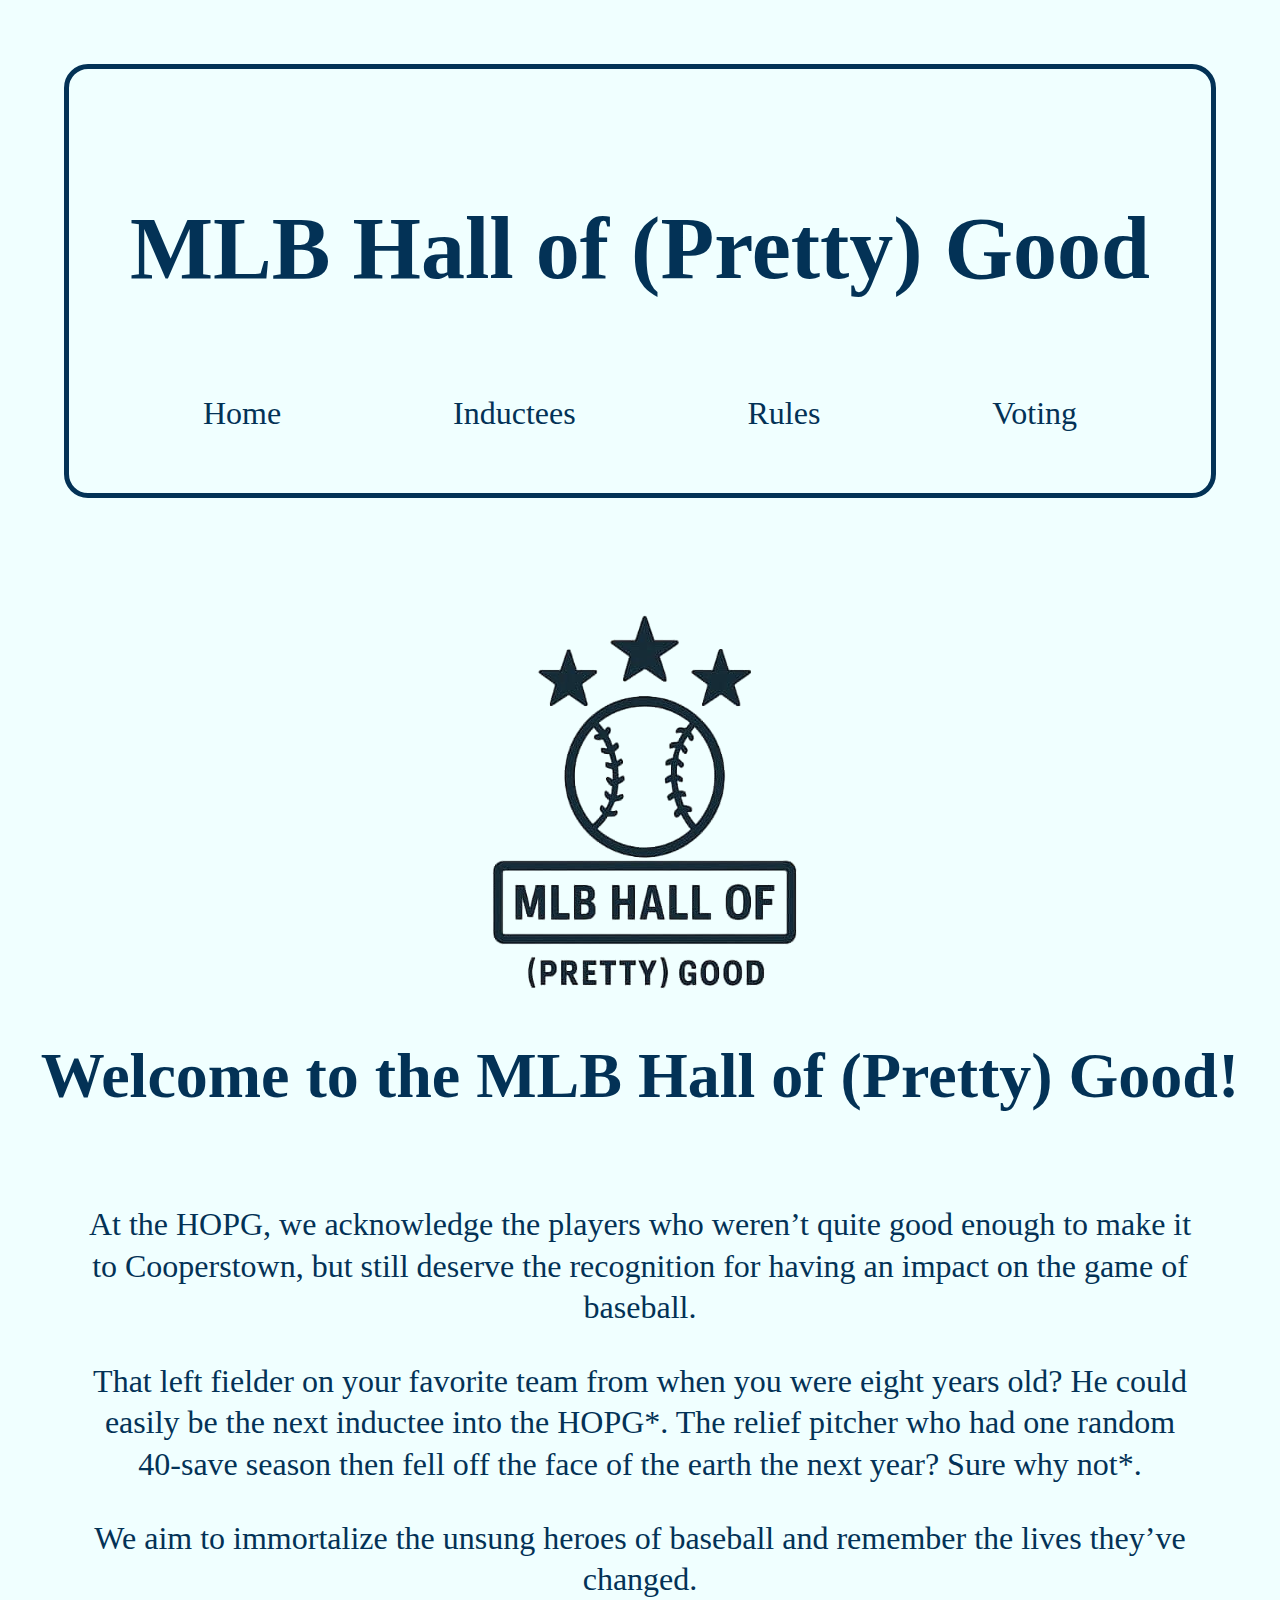
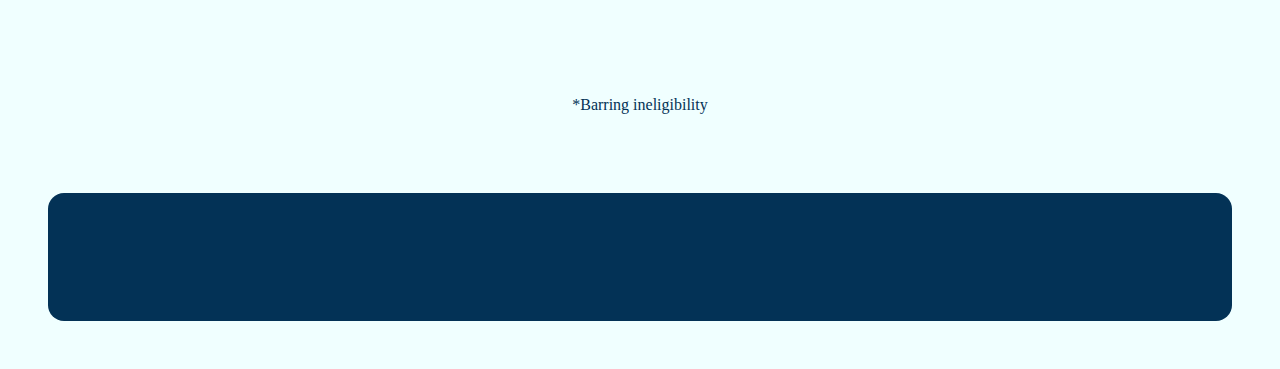
<file: final 2/index.html>
<!DOCTYPE html>
<html lang="en">
<head>
  <meta charset="UTF-8">
  <meta name="viewport" content="width=device-width, initial-scale=1.0">
  <title>Hall of Pretty Good</title>
  <link rel="icon" type="image/png" href="images/logo.png">
  <link rel="stylesheet" href="reset copy.css">
  <link rel="stylesheet" href="main.css">
  <link rel="preconnect" href="https://fonts.googleapis.com">
  <link rel="preconnect" href="https://fonts.gstatic.com" crossorigin>
  <link href="https://fonts.googleapis.com/css2?family=Cinzel:wght@400..900&family=Marhey:wght@300..700&display=swap" rel="stylesheet">
  <link rel="stylesheet" href="https://use.fontawesome.com/releases/v5.15.4/css/all.css" integrity="sha384-DyZ88mC6Up2uqS4h/KRgHuoeGwBcD4Ng9SiP4dIRy0EXTlnuz47vAwmeGwVChigm" crossorigin="anonymous"/>
  
</head>



<body>
  <div class="everything">
    <div class="wrapper">
      <header>
        <h1>MLB Hall of (Pretty) Good</h1>
        <nav>
          <ul>
            <li><a href="index.html">Home</a></li>
            <li><a href="inductees.html">Inductees</a></li>
            <li><a href="rules.html">Rules</a></li>
            <li><a href="voting.html">Voting</a></li>
          </ul>
        </nav>
      </header>
    </div>

  
 
 
  <main>

    <div class="logo">
      <img src="images/5835a365dc85d5e8316fb5c701685914.png" alt="MLB Hall of (Pretty) Good Logo">
    </div>

<h1>Welcome to the MLB Hall of (Pretty) Good!</h1> 

    <div class="main-text">
      
      <p>At the HOPG, we acknowledge the players who weren’t quite good enough to make it to Cooperstown, but still deserve the recognition for having an impact on the game of baseball.</p> 

      <p>That left fielder on your favorite team from when you were eight years old? He could easily be the next inductee into the HOPG*. The relief pitcher who had one random 40-save season then fell off the face of the earth the next year? Sure why not*. </p>

      <p>We aim to immortalize the unsung heroes of baseball and remember the lives they’ve changed.</p>
    </div>
   
    <div class="main-smalltext">
      <p>*Barring ineligibility</p>
    </div>


  </main>
  



<div class="wrapper">
  <div class="footer-logo">
    <footer>
      <a href="https://www.instagram.com/mlbhallofgood/" target="_blank"><i class="fab fa-instagram"></i></a>
      <a href="https://x.com/hallofgoodpod" target="_blank"><i class="fab fa-twitter"></i></a>
      <a href="https://www.youtube.com/@MLBHallOfPrettyGoodPodcast" target="_blank"><i class="fab fa-youtube"></i></a>
    </footer>
  </div>
</div>
  






















</div>
</body>
</html>
</file>
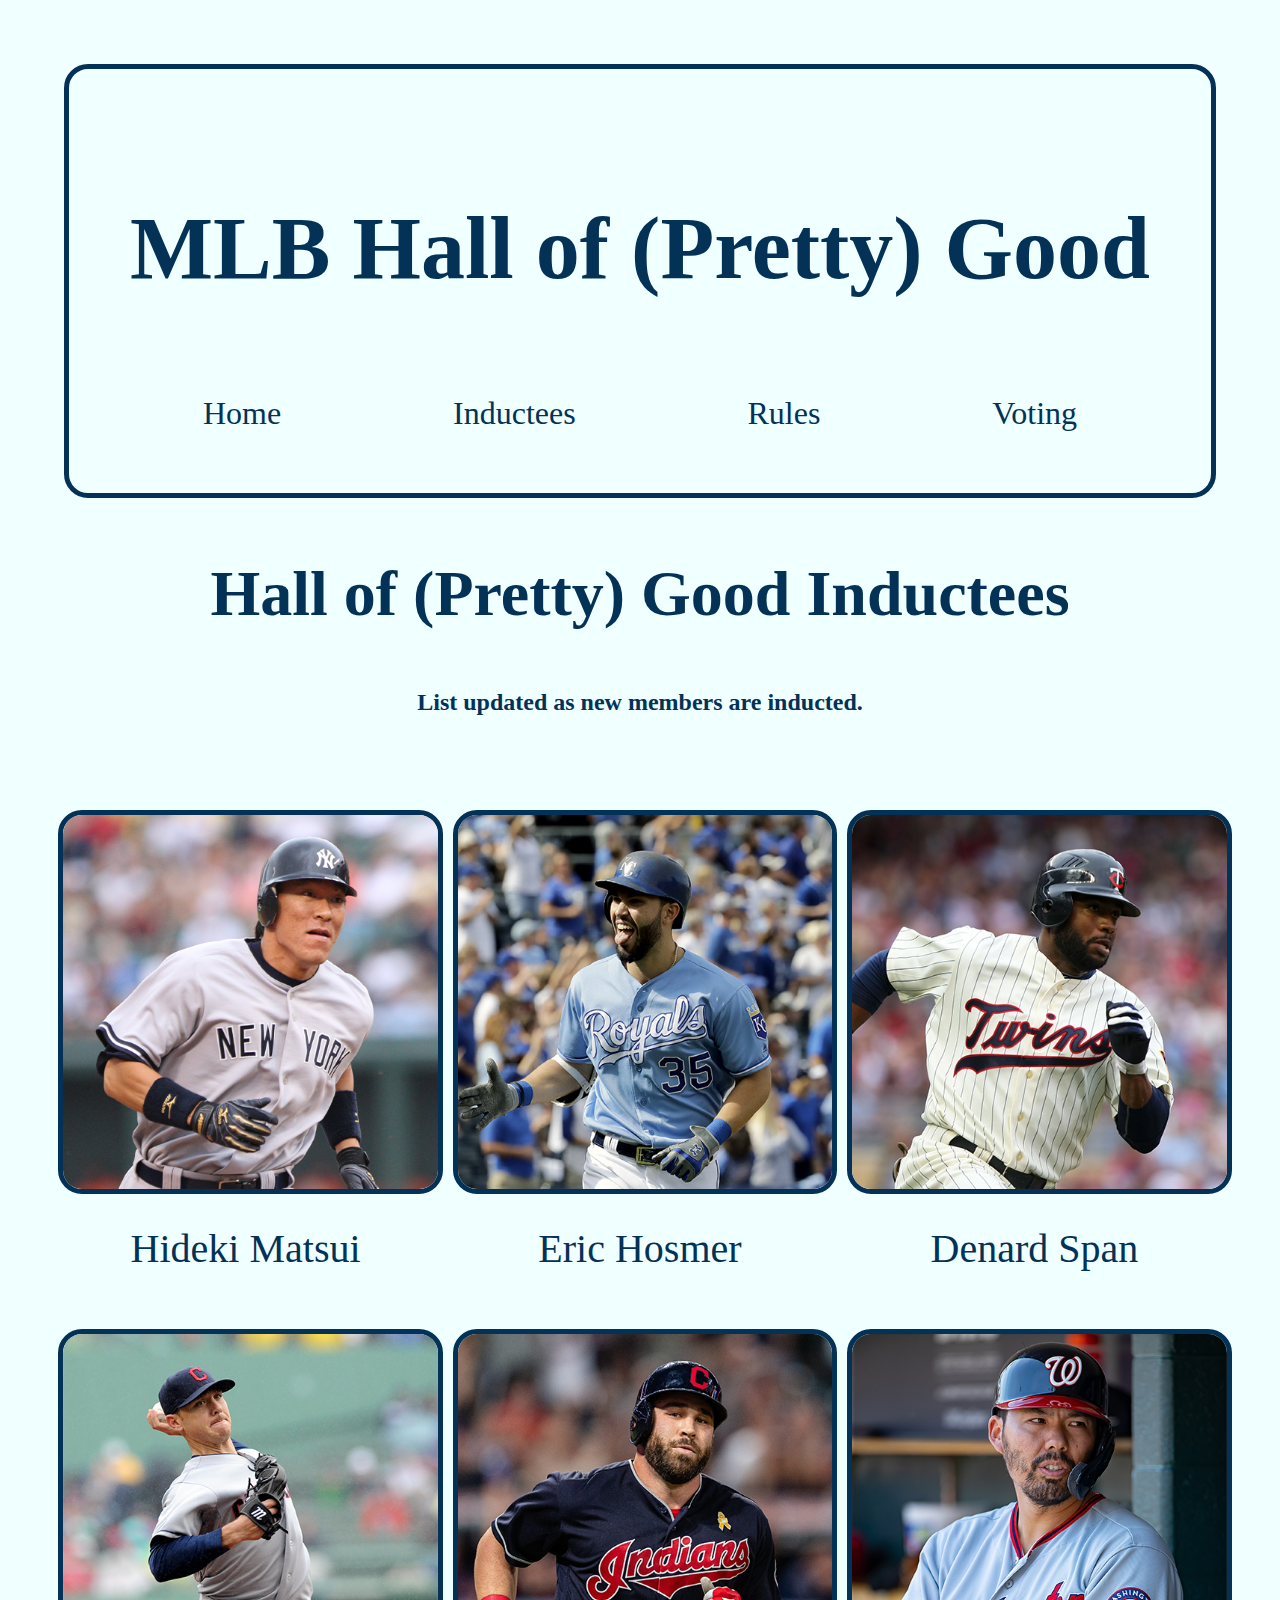
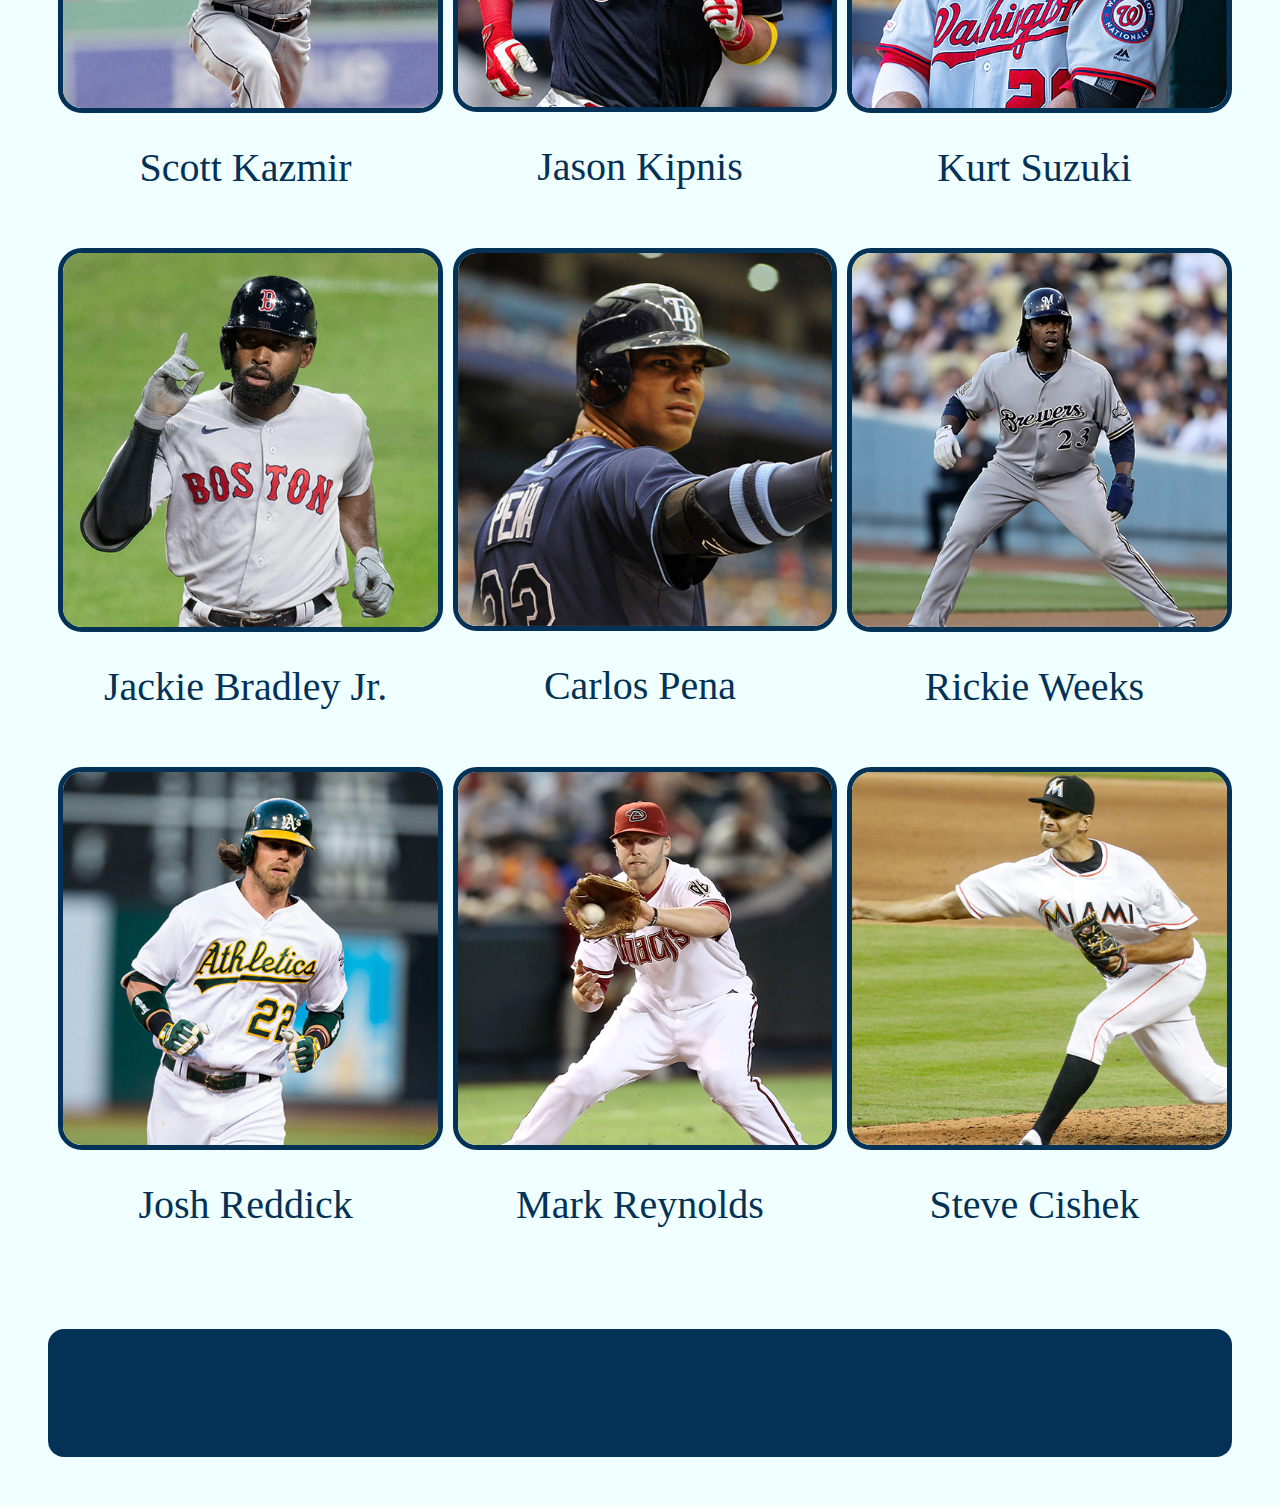
<file: final 2/inductees.html>
<!DOCTYPE html>
<html lang="en">
<head>
  <meta charset="UTF-8">
  <meta name="viewport" content="width=device-width, initial-scale=`">
  <title>Inductees</title>
  <link rel="icon" type="image/png" href="images/logo.png">
  <link rel="stylesheet" href="reset copy.css">
  <link rel="stylesheet" href="main.css">
  <link rel="preconnect" href="https://fonts.googleapis.com">
  <link rel="preconnect" href="https://fonts.gstatic.com" crossorigin>
  <link href="https://fonts.googleapis.com/css2?family=Cinzel:wght@400..900&family=Marhey:wght@300..700&display=swap" rel="stylesheet">
  <link rel="stylesheet" href="https://use.fontawesome.com/releases/v5.15.4/css/all.css" integrity="sha384-DyZ88mC6Up2uqS4h/KRgHuoeGwBcD4Ng9SiP4dIRy0EXTlnuz47vAwmeGwVChigm" crossorigin="anonymous"/>
 <link rel="stylesheet" href="images/">
</head>
<body>
  

<div class="everything">
  <div class="wrapper">
      <header>
        <h1>MLB Hall of (Pretty) Good</h1>
        <nav>
          <ul>
            <li><a href="index.html">Home</a></li>
            <li><a href="inductees.html">Inductees</a></li>
            <li><a href="rules.html">Rules</a></li>
            <li><a href="voting.html">Voting</a></li>
          </ul>
        </nav>
      </header>
    <h1>Hall of (Pretty) Good Inductees</h1>

  

    <h2>List updated as new members are inducted.</h2>

  </div>

 <div class="inductees"></div>

<main>
 
  
    <div class="image-row">
      <div class="player">
        <a href="https://www.baseball-reference.com/players/m/matsuhi01.shtml" target="_blank">
          <img src="images/matsui_0000s_0000_Hideki_Matsui_in_USA-8.png" alt="Hideki Matsui">
        </a>
          <p>Hideki Matsui</p>
      </div>
      <div class="player">
        <a href="https://www.baseball-reference.com/players/h/hosmeer01.shtml" target="_blank">
          <img src="images/hosmer.png" alt="Eric Hosmer">
        </a>
          <p>Eric Hosmer</p>
      </div>
      <div class="player">  
        <a href="https://www.baseball-reference.com/players/s/spande01.shtml" target="_blank">
          <img src="images/span.png" alt="Denard Span">
        </a>
          <p>Denard Span</p>
      </div>
      <div class="player">
        <a href="https://www.baseball-reference.com/players/k/kazmisc01.shtml" target="_blank">
          <img src="images/kazmir.png" alt="Scott Kazmir">
        </a>
          <p>Scott Kazmir</p>
      </div>
      <div class="player">
        <a href="https://www.baseball-reference.com/players/k/kipnija01.shtml" target="_blank">
          <img src="images/kipnis.png" alt="Jason Kipnis">
        </a>
          <p>Jason Kipnis</p>
      </div>
      <div class="player">
        <a href="https://www.baseball-reference.com/players/s/suzukku01.shtml" target="_blank">
          <img src="images/suzuki.png" alt="Kurt Suzuki">
        </a>
          <p>Kurt Suzuki</p>
      </div>
      <div class="player">
        <a href="https://www.baseball-reference.com/players/b/bradlja02.shtml" target="_blank">
          <img src="images/jbj.png" alt="Jackie Bradley Jr">
        </a>
          <p>Jackie Bradley Jr.</p>
      </div>
      <div class="player">
        <a href="https://www.baseball-reference.com/players/p/penaca01.shtml" target="_blank">
          <img src="images/pena.png" alt="Carlos Pena">
        </a>
          <p>Carlos Pena</p>
      </div>
      <div class="player">
        <a href="https://www.baseball-reference.com/players/w/weeksri01.shtml" target="_blank">
          <img src="images/weeks.png" alt="Rickie Weeks Jr.">
        </a>
          <p>Rickie Weeks</p>
      </div>
      <div class="player">
        <a href="https://www.baseball-reference.com/players/r/reddijo01.shtml" target="_blank">
          <img src="images/reddick.png" alt="Josh Reddick">
        </a>
          <p>Josh Reddick</p>
      </div>
      <div class="player">
        <a href="https://www.baseball-reference.com/players/r/reynoma01.shtml" target="_blank">
          <img src="images/reynolds.png" alt="Mark Reynolds">
        </a>
          <p>Mark Reynolds</p>
      </div>
      <div class="player">
        <a href="https://www.baseball-reference.com/players/c/cishest01.shtml" target="_blank">
          <img src="images/cishek.png" alt="Steve Cishek">
        </a>
          <p>Steve Cishek</p>
      </div>
    </div>

   


</main>



  <div class="wrapper">
    <div class="footer-logo">
      <footer>
        <a href="https://www.instagram.com/mlbhallofgood/" target="_blank"><i class="fab fa-instagram"></i></a>
        <a href="https://x.com/hallofgoodpod" target="_blank"><i class="fab fa-twitter"></i></a>
        <a href="https://www.youtube.com/@MLBHallOfPrettyGoodPodcast" target="_blank"><i class="fab fa-youtube"></i></a>
    </footer>
    </div>
  </div>



</div>
</body>
</html>
</file>
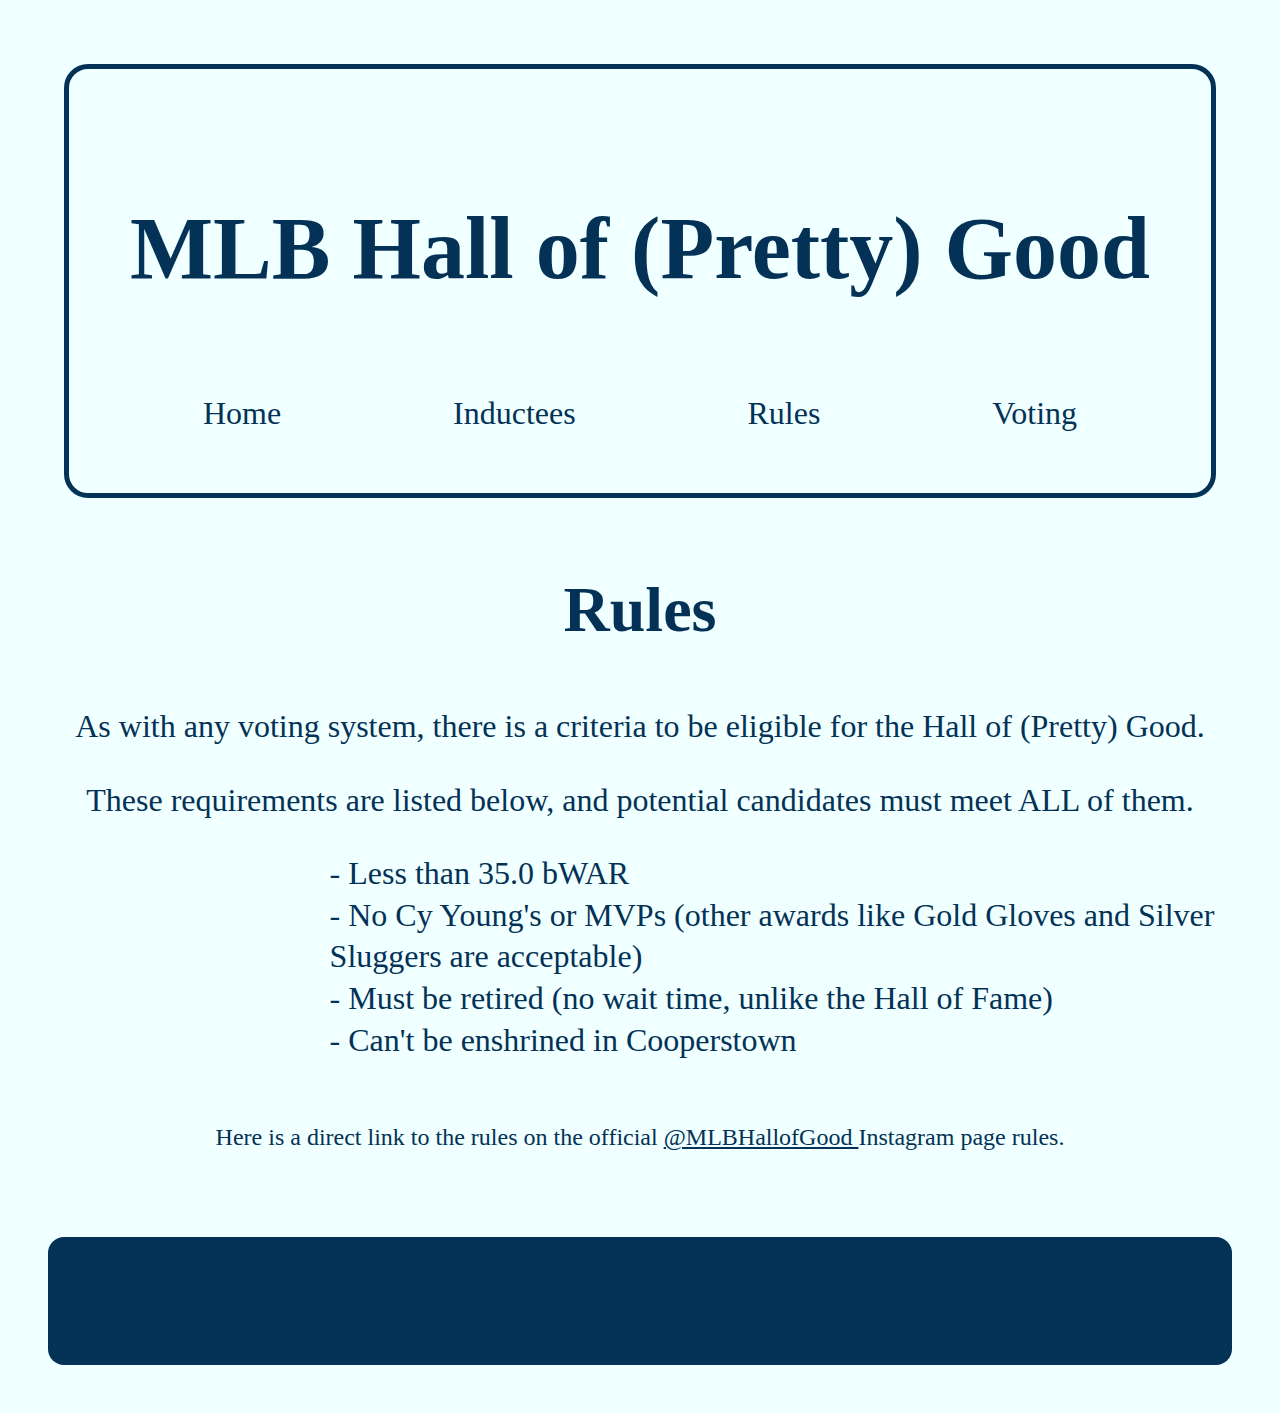
<file: final 2/rules.html>
<!DOCTYPE html>
<html lang="en">
<head>
  <meta charset="UTF-8">
  <meta name="viewport" content="width=device-width, initial-scale=1.0">
  <title>Rules</title>
  <link rel="icon" type="image/png" href="images/logo.png">
  <link rel="stylesheet" href="reset copy.css">
  <link rel="stylesheet" href="main.css">
  <link rel="preconnect" href="https://fonts.googleapis.com">
  <link rel="preconnect" href="https://fonts.gstatic.com" crossorigin>
  <link href="https://fonts.googleapis.com/css2?family=Cinzel:wght@400..900&family=Marhey:wght@300..700&display=swap" rel="stylesheet">
  <link rel="stylesheet" href="https://use.fontawesome.com/releases/v5.15.4/css/all.css" integrity="sha384-DyZ88mC6Up2uqS4h/KRgHuoeGwBcD4Ng9SiP4dIRy0EXTlnuz47vAwmeGwVChigm" crossorigin="anonymous"/>
</head>
<body>
  
<div class="everything">
<div class="wrapper">
    <header>
      <h1>MLB Hall of (Pretty) Good</h1>
      <nav>
        <ul>
          <li><a href="index.html">Home</a></li>
          <li><a href="inductees.html">Inductees</a></li>
          <li><a href="rules.html">Rules</a></li>
          <li><a href="voting.html">Voting</a></li>
        </ul>
      </nav>
    </header>
</div>

<main>

   <h1>Rules</h1>

    <div class="rules">

        <p>As with any voting system, there is a criteria to be eligible for the Hall of (Pretty) Good.</p>
        <p>These requirements are listed below, and potential candidates must meet ALL of them.</p>
       <ul>
          <li>- Less than 35.0 bWAR</li>
         <li>- No Cy Young's or MVPs (other awards like Gold Gloves and Silver Sluggers are acceptable)</li>
         <li>- Must be retired (no wait time, unlike the Hall of Fame)</li>
          <li>- Can't be enshrined in Cooperstown</li>
        </ul>
    </div>


<div class="rules-link">
  <p>Here is a direct link to the rules on the official <a href="https://www.instagram.com/p/DKMr-f0uCaI/?img_index=1" target="_blank">@MLBHallofGood </a>Instagram page rules.</p>
</div>

</main>






<div class="wrapper">
  <div class="footer-logo">
    <footer>
      <a href="https://www.instagram.com/mlbhallofgood/" target="_blank"><i class="fab fa-instagram"></i></a>
      <a href="https://x.com/hallofgoodpod" target="_blank"><i class="fab fa-twitter"></i></a>
      <a href="https://www.youtube.com/@MLBHallOfPrettyGoodPodcast" target="_blank"><i class="fab fa-youtube"></i></a>
    </footer>
  </div>
</div>

</div> 
</body>
</html>
</file>
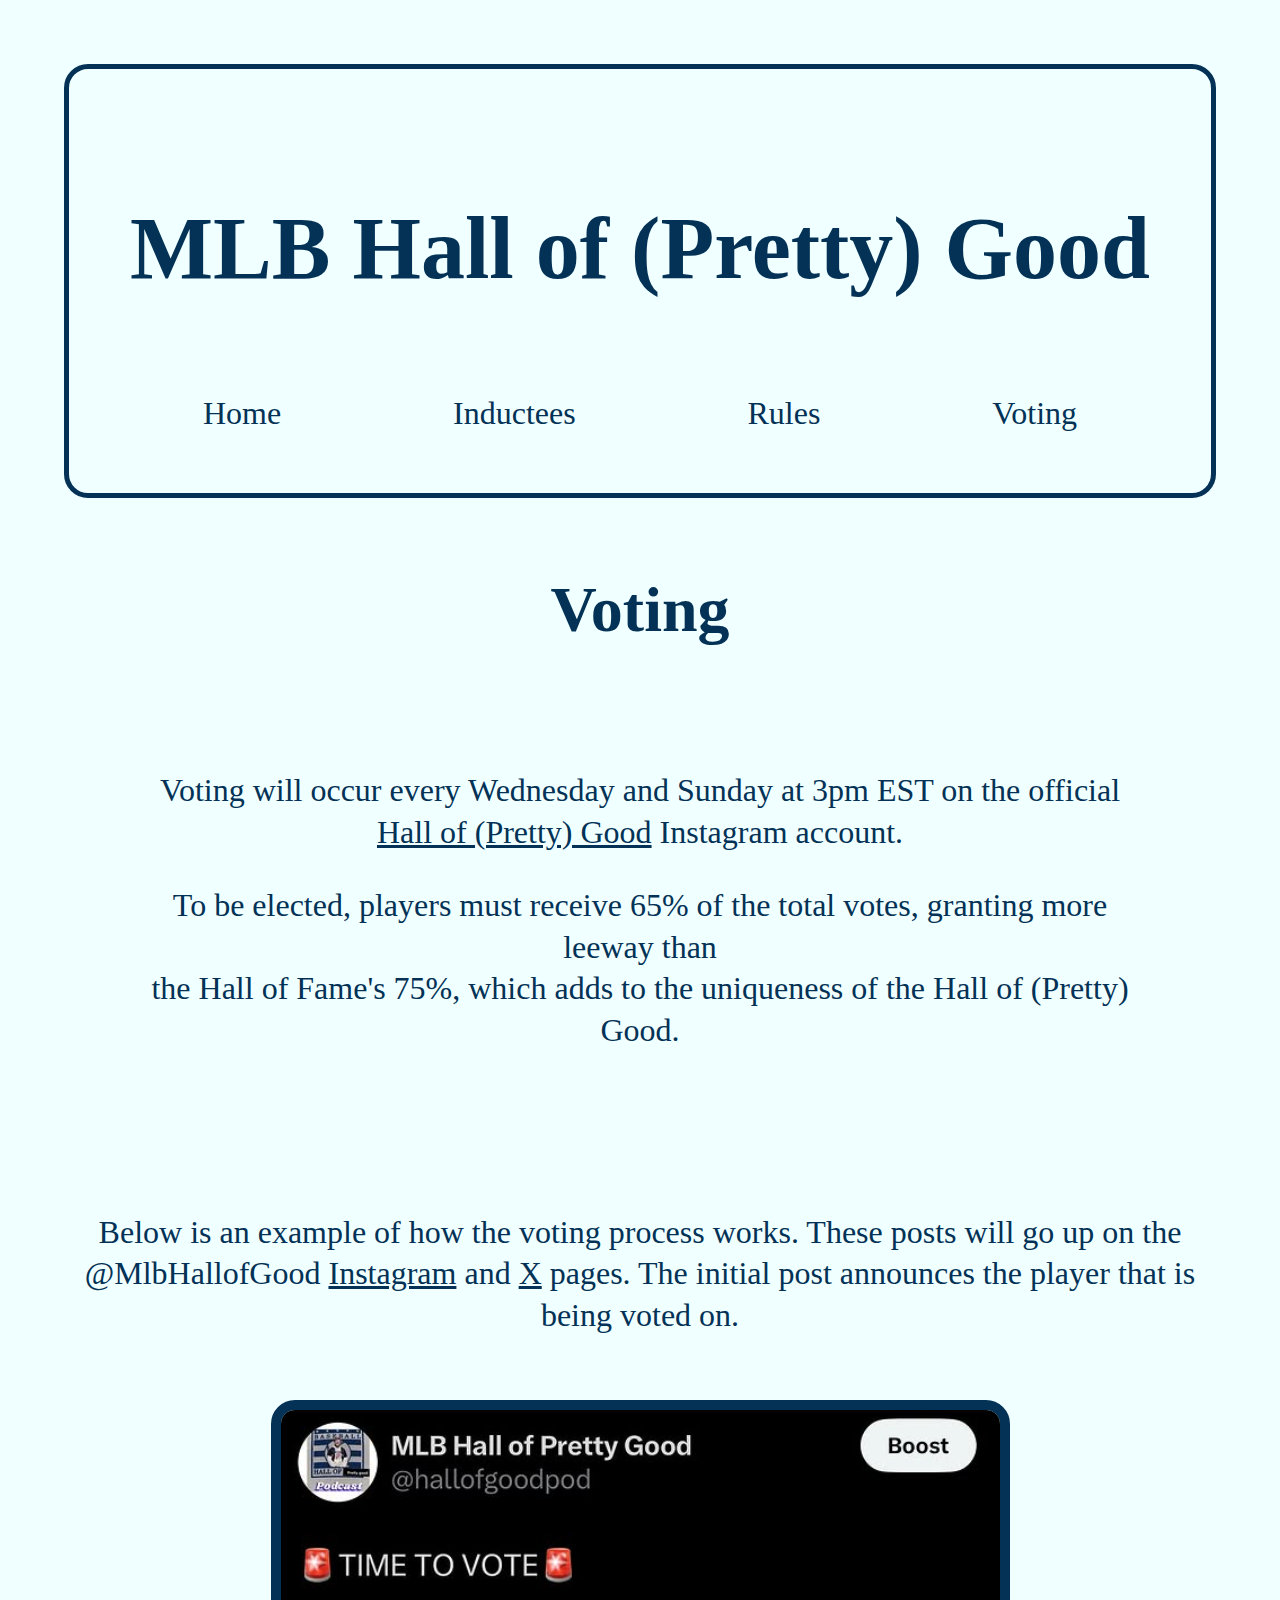
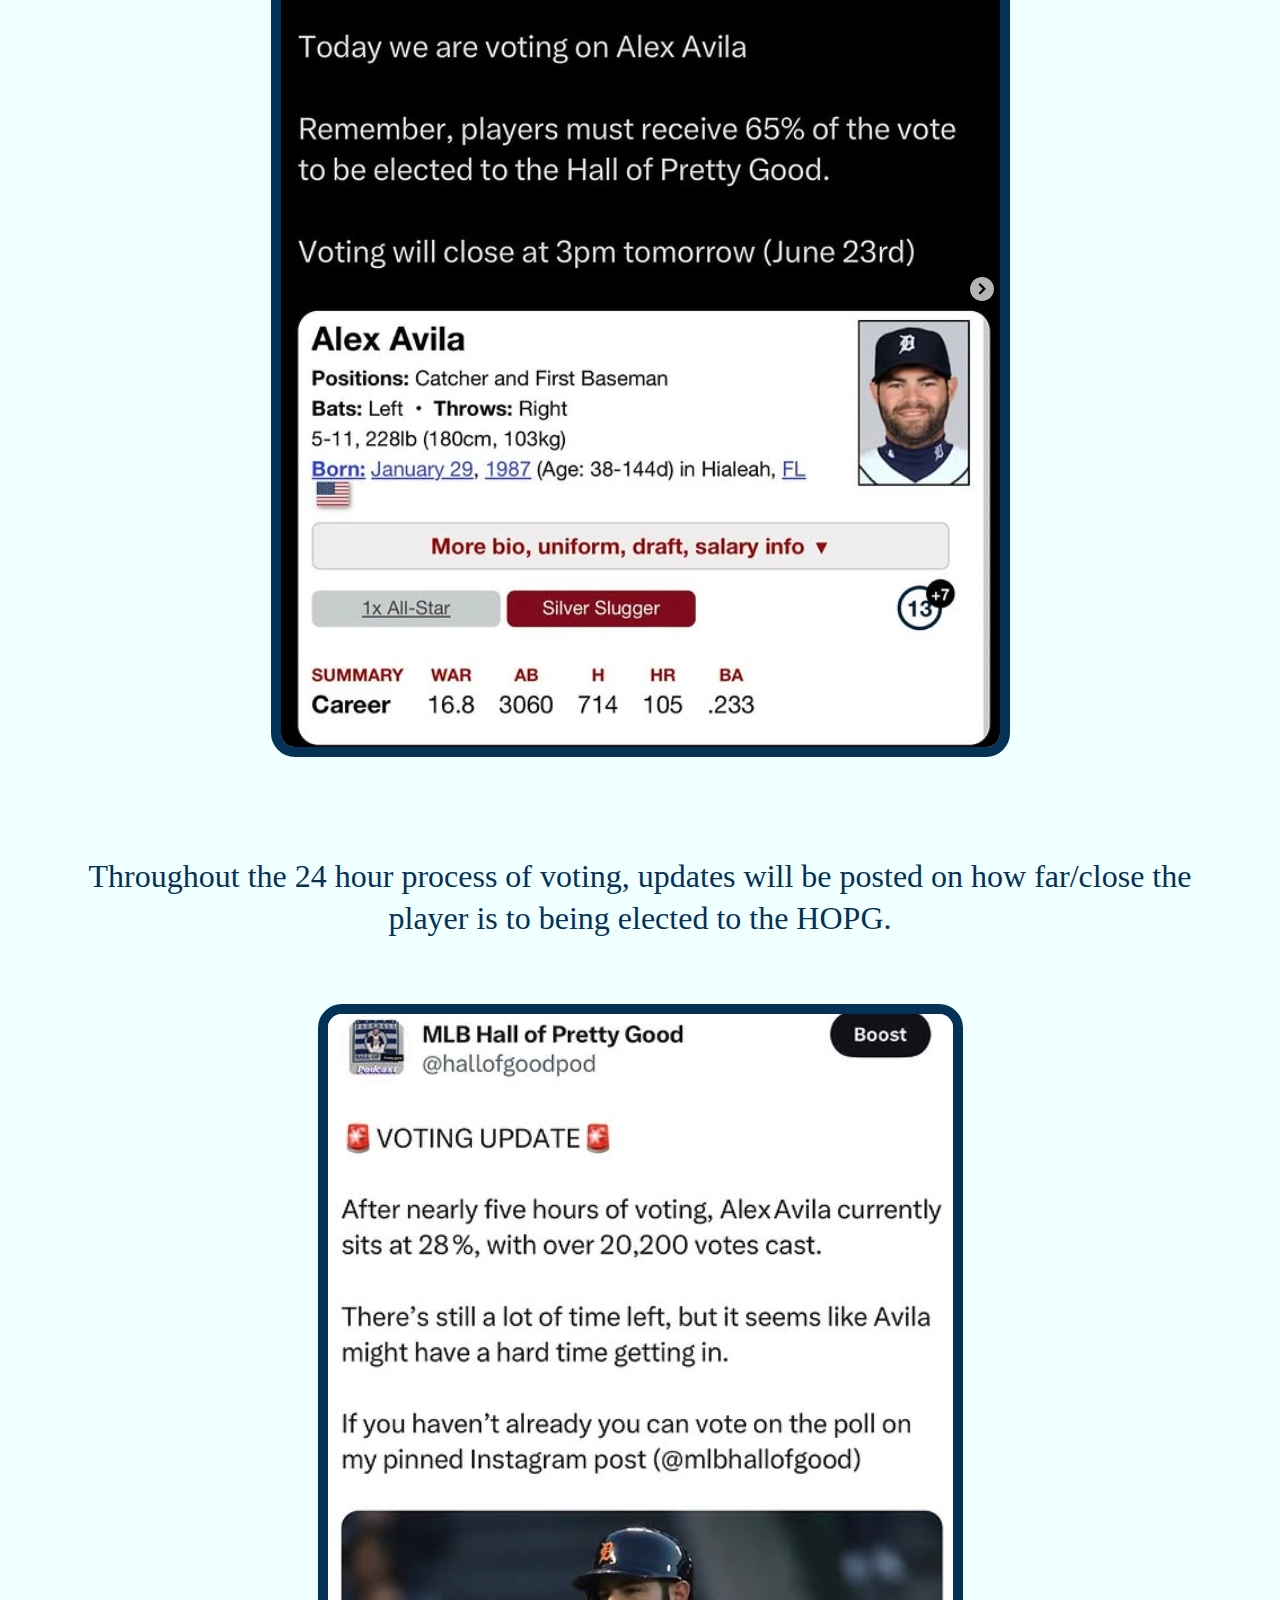
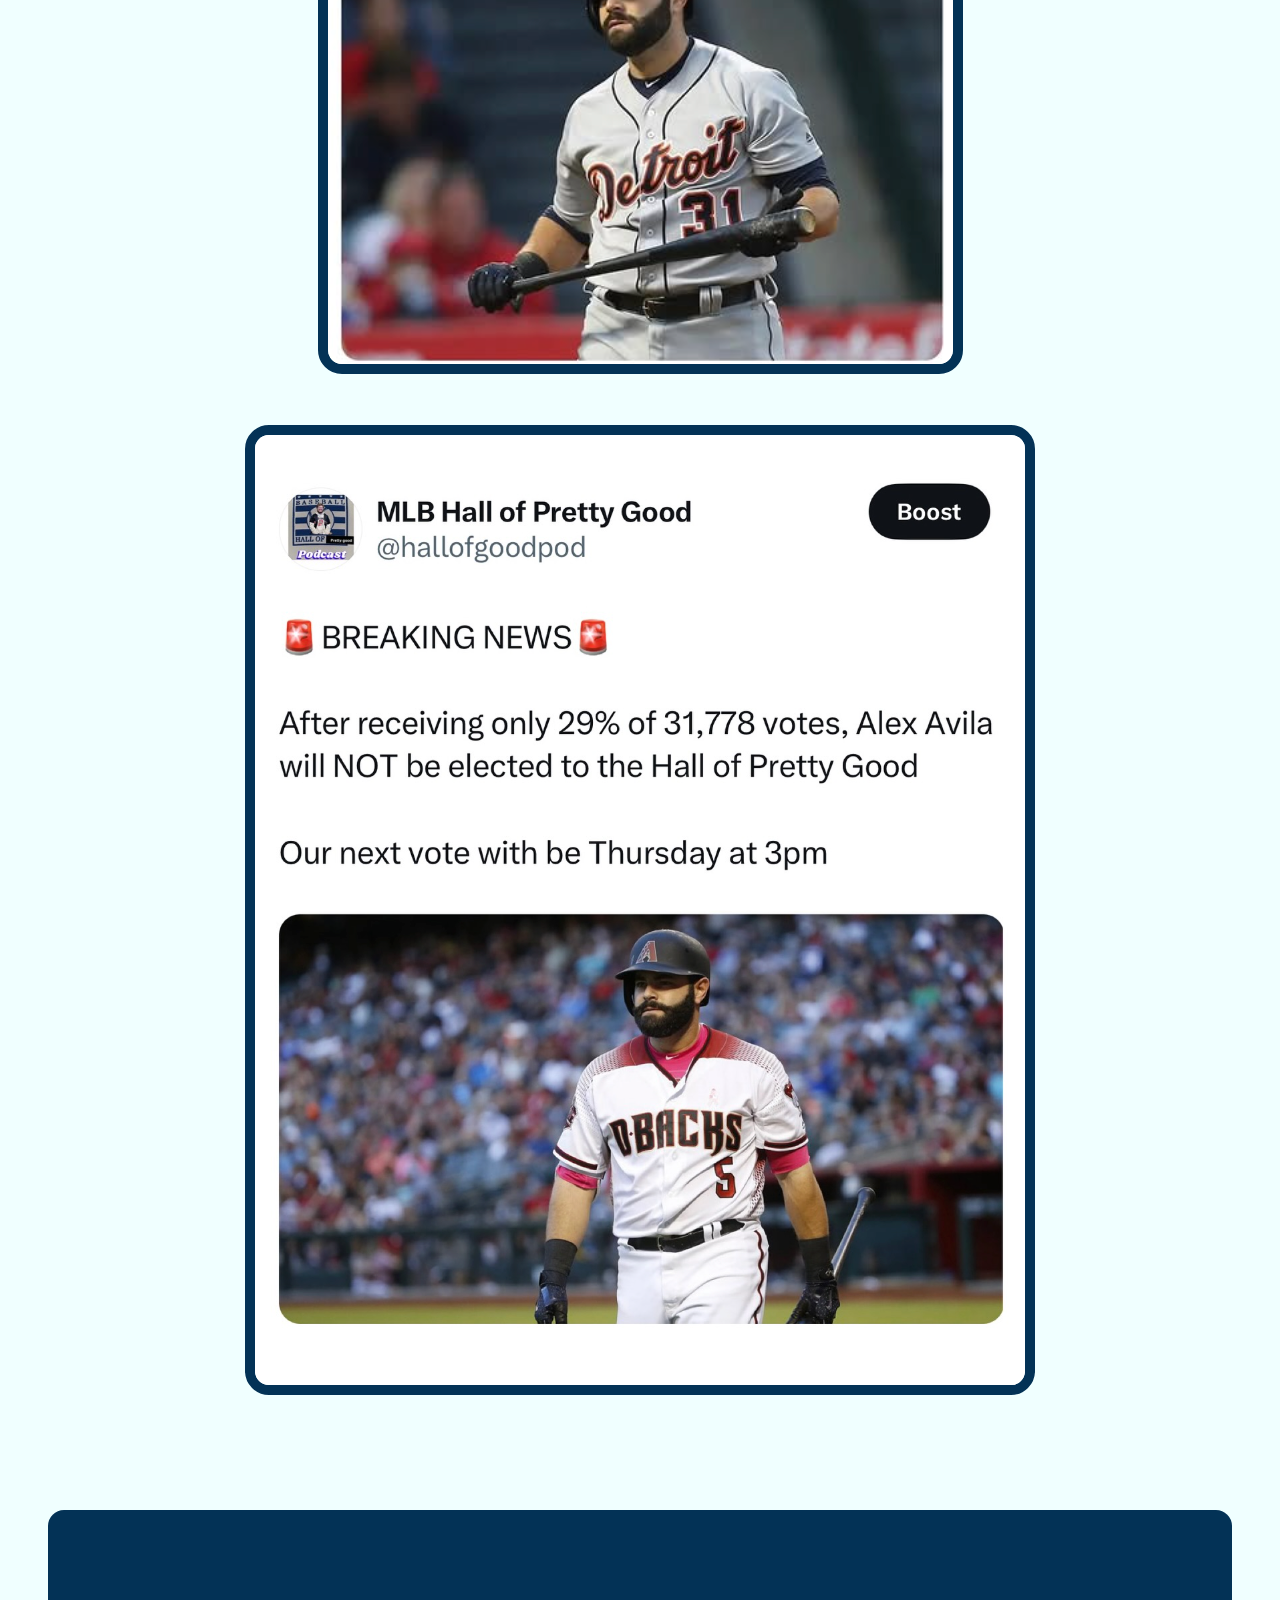
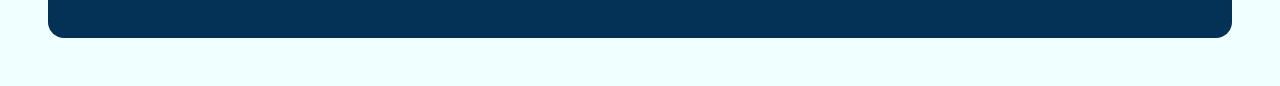
<file: final 2/voting.html>
<!DOCTYPE html>
<html lang="en">
<head>
  <meta charset="UTF-8">
  <meta name="viewport" content="width=device-width, initial-scale=1.0">
  <title>Voting</title>
  <link rel="icon" type="image/png" href="images/logo.png">
  <link rel="stylesheet" href="reset copy.css">
  <link rel="stylesheet" href="main.css">
  <link rel="preconnect" href="https://fonts.googleapis.com">
  <link rel="preconnect" href="https://fonts.gstatic.com" crossorigin>
  <link href="https://fonts.googleapis.com/css2?family=Cinzel:wght@400..900&family=Marhey:wght@300..700&display=swap" rel="stylesheet">
  <link rel="stylesheet" href="https://use.fontawesome.com/releases/v5.15.4/css/all.css" integrity="sha384-DyZ88mC6Up2uqS4h/KRgHuoeGwBcD4Ng9SiP4dIRy0EXTlnuz47vAwmeGwVChigm" crossorigin="anonymous"/>
</head>
<body>
  

<div class="everything">
  <div class="wrapper">
      <header>
        <h1>MLB Hall of (Pretty) Good</h1>
        <nav>
          <ul>
            <li><a href="index.html">Home</a></li>
            <li><a href="inductees.html">Inductees</a></li>
            <li><a href="rules.html">Rules</a></li>
            <li><a href="voting.html">Voting</a></li>
          </ul>
        </nav>
      </header>
  </div>

<main>
  
  <h1>Voting</h1>

  <div class="voting">

    <p>Voting will occur every Wednesday and Sunday at 3pm EST on the official <br> <a href="https://www.instagram.com/mlbhallofgood/" target="_blank">Hall of (Pretty) Good</a> Instagram account.</p>

    <p>To be elected, players must receive 65% of the total votes, granting more leeway than <br> the Hall of Fame's 75%, which adds to the uniqueness of the Hall of (Pretty) Good.</p> 



  </div>
  <div class="voting-details">
    <p>Below is an example of how the voting process works. These posts will go up on the @MlbHallofGood <a href="https://www.instagram.com/mlbhallofgood/">Instagram</a> and <a href="https://x.com/hallofgoodpod?lang=en">X</a> pages. The initial post announces the player that is being voted on.</p>
  </div>
  <div class="voting-img">
    <img src="images/votingexample.png" alt="Voting Announcement">
  </div>

  <div class="voting-details">
    <p>Throughout the 24 hour process of voting, updates will be posted on how far/close the player is to being elected to the HOPG.</p>
  </div>
  <div class="voting-updates-img">
    <img src="images/votingupdate.png" alt="Voting Update">
    <img src="images/votingfinal.png" alt="Voting Final">

  </div>


</main>













<div class="wrapper">
  <div class="footer-logo">
    <footer>
      <a href="https://www.instagram.com/mlbhallofgood/" target="_blank"><i class="fab fa-instagram"></i></a>
      <a href="https://x.com/hallofgoodpod" target="_blank"><i class="fab fa-twitter"></i></a>
      <a href="https://www.youtube.com/@MLBHallOfPrettyGoodPodcast" target="_blank"><i class="fab fa-youtube"></i></a>
    </footer>
  </div>
</div>


</div>
</body>
</html>
</file>
<file: final 2/main.css>
body {
  background-color: rgb(232, 232, 232);
  display: grid;
  max-width: 1600px;
  margin-left: auto;
  margin-right: auto;
}

.wrapper {
  background-color: azure;
  padding: 2em;
}

.wrapper h1{
  margin-top: 1em;
}

.everything {
  background-color: azure; 
  max-width: 1600px;
  margin: 0 auto; 
  box-shadow:
    -10px 0 20px rgba(0, 0, 0, 0.4), 
    10px 0 20px rgba(0, 0, 0, 0.4);  
}

header {
  background-color: azure;
  border: 5px solid rgb(3, 50, 86);
  border-radius: 1.5em;
  padding: 3em;
  margin: 2em;
}


header h1{
  font-size: 550%;
  color: rgb(3, 50, 86);
  display: flex;
  justify-content: center;
  font-family:"lato";
  margin-top: 1em;
}

nav ul{
  list-style-type: none;
  display: flex;
  flex-wrap: wrap;
  justify-content: space-around;
  margin-top: 1em;
  font-family: "lato";
}

nav a {
  padding: 1rem 2rem;
  display: block;
  color: rgb(3, 50, 86);
  text-decoration: none;
  font-size: 200%;
}

nav a:hover {
  background-color: rgb(235, 235, 235);
  border-radius: 1.5em;
}


main {
padding: 1em;
background-color: azure;
text-align: center;
font-size: 100%;
}

.logo {
  max-width: 100%;
  max-height: auto;
  display: flex;
  justify-content: center;
}

.main-text {
  font-size: 200%;
  text-align: center;
  line-height: 1.3;
  margin: 1em;
  padding: 1em;
  color: rgb(3, 50, 86);
  font-family: "lato";
  text-decoration: none;
}

.main-smalltext {
  color: rgb(3, 50, 86);
  text-align: center;
  font-family: "lato";
}

footer {
  background-color: rgb(3, 50, 86);
  padding: 4em;
  margin: 1em;
  display: flex;
  justify-content: space-around;
  align-items: center;
  border-radius: 1em;
}

.footer-logo a {
  color: azure;
  text-decoration: none;
  font-size: 250%;
  justify-content: space-around;
}

.rules {
  font-size: 200%;
  font-family: "Lato";
  line-height: 1.3;
  text-align: center;
  color: rgb(3, 50, 86);
}

h1 {
  font-size: 400%;
  text-align: center;
  color: rgb(3, 50, 86);
  font-family: "lato";
  margin-bottom: 1em;
}


.rules ul {
  text-align: left;
  margin-left: 9.8em;
  list-style: none;
  margin-bottom: 2em;
}

.voting {
  font-size: 200%;
  text-align: center;
  font-family: "lato";
  line-height: 1.3;
  margin: 2em ;
  padding: 2em;
  color: rgb(3, 50, 86);
}

.voting a {
  /* text-decoration: none; */
  color: rgb(3, 50, 86);
}

.voting a:hover {
  color:cornflowerblue;
}

.image-row {
  display: flex;
  justify-content: center;
  gap: 20px;
  flex-wrap: wrap;
} 

.image-row img {
  width: 100%;
  height: auto;
  border: 5px solid rgb(3, 50, 86);
  border-radius: 1.5em;
  margin-bottom: 2em;
  flex-wrap: wrap;
}

.image-row p {
  color: rgb(3, 50, 86);
  font-size: 250%;
  font-family: "lato";
  flex-wrap: wrap;
}

.player {
  width: 30%;
  text-align: center;
  flex-wrap: wrap;
}

h2 {
  color: rgb(3, 50, 86);
  font-size: 150%;
  text-align: center;
  margin-bottom: 2em;
}

.image-row a:hover {
  opacity: 0.8;
  transform: scale(1.05);
}

.rules-link {
  font-size: 150%;
  color: rgb(3, 50, 86);
  font-family: "lato";
}

.rules-link a{
  color: rgb(3, 50, 86);
}

.rules-link a:hover {
  color: cornflowerblue;
}

.voting-details{
  font-size: 200%;
  font-family: "lato";
  color: rgb(3, 50, 86);
  margin: 2em;
  line-height: 1.3;
  text-align: center;
}

.voting-details a {
  color: rgb(3, 50, 86);
}

.voting-details a:hover {
  color: cornflowerblue;
}

.voting-img img{
  border: 10px solid rgb(3, 50, 86);
  border-radius: 1.5em;
  margin-bottom: 2em;
}

.voting-updates-img img {
  border: 10px solid rgb(3, 50, 86);
  border-radius: 1.5em;
  margin-bottom: 3em;
  flex-wrap: wrap;
  gap: 20px;
}
</file>
<file: final 2/reset copy.css>
/*	
	Filename:		reset.css
	Description:	Resets default HTML styles across browsers
					Includes HTML5 patches
*/


/* MARGINS, PADDING & FONT SIZE 
-------------------------------------------------- */
html, body, div, span, applet, object, iframe,
h1, h2, h3, h4, h5, h6, p, blockquote, pre,
a, abbr, acronym, address, big, cite, code,
del, dfn, font, img, ins, kbd, q, s, samp,
small, strike, sub, sup, tt, var,
dl, dt, dd, ol, ul, li,
fieldset, form, label, legend,
table, caption, tbody, tfoot, thead, tr, th, td {
	margin: 0;
	padding: 0;
	border: 0;
	outline: 0;
	font-size: 100%;
	vertical-align: baseline;
	background: transparent;
}

address,caption,cite,code,dfn,th,var {
	font-style:normal;
	font-weight:normal;
}

body {
	line-height: 1;
}

p {
	margin-bottom: 1em;
}



/*  TABLES 
-------------------------------------------------- */
caption,
th {
	font-weight: bold;
	text-align:left;
}

table {
	border-collapse:collapse;
	border-spacing:0;
}



/*  FORMS
-------------------------------------------------- */
fieldset {
	border: 1px solid black;
	padding: 1em;
}

legend {
	font-weight: bold;
}



/* BORDERS 
-------------------------------------------------- */
img {
	border:0;
}


abbr,
acronym {
	border-bottom: 1px dotted #666;
	cursor:help;
}


/* MISCELLANEOUS 
-------------------------------------------------- */

del {
	text-decoration: line-through;
}

blockquote, 
q {
	quotes: none;
}

blockquote:before, 
blockquote:after,
q:before,
q:after {
	content: " ";
	content: none;
}

dfn {
    font-style: italic;
}

code,
kbd,
pre,
samp {
    font-family: monospace, serif;
}

pre {
    white-space: pre;
    white-space: pre-wrap;
    word-wrap: break-word;
}

sub,
sup {
    font-size: 75%;
    line-height: 0;
    position: relative;
    vertical-align: baseline;
}

sup {
    top: -0.5em;
}

sub {
    bottom: -0.25em;
}


/* HTML5 PATCHES
-------------------------------------------------- */
/* Corrects `block` display not defined in IE 8/9 */
article,
aside,
details,
figcaption,
figure,
footer,
header,
hgroup,
nav,
section,
summary {
    display: block;
}

/*Corrects `inline-block` display not defined in IE 8/9 */
audio,
canvas,
video {
    display: inline-block;
}

/* Prevents modern browsers from displaying `audio` without controls.
   Remove excess height in iOS 5 devices.  */

audio:not([controls]) {
    display: none;
    height: 0;
}


/* Addresses styling for `hidden` attribute not present in IE 8/9 */
[hidden] {
    display: none;
}

/* Corrects overflow displayed oddly in IE 9.  */
svg:not(:root) {
    overflow: hidden;
}

/* Addresses margin not present in IE 8/9 and Safari 5. */
figure {
    margin: 0;
}



/* last updated 1/8/13 */
</file>
